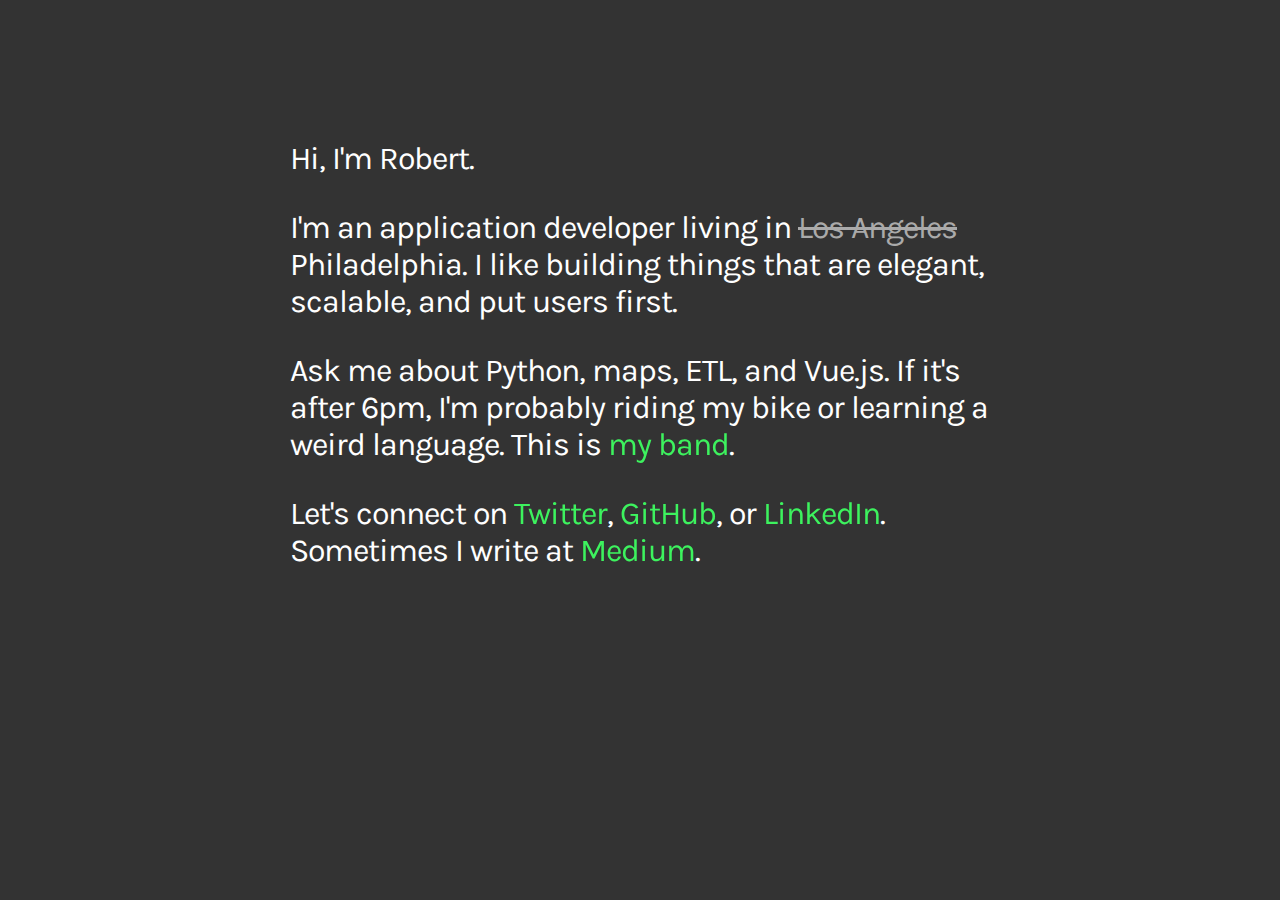
<file: index.html>
<!DOCTYPE html>
<html lang="en">
  <meta charset="utf-8">

  <head>
    <title>Robert Martin</title>

    <link rel="stylesheet" href="css/main.css">
  </head>

  <body>
    <!-- Google Tag Manager -->
    <noscript><iframe src="//www.googletagmanager.com/ns.html?id=GTM-MHF73L"
    height="0" width="0" style="display:none;visibility:hidden"></iframe></noscript>
    <script>(function(w,d,s,l,i){w[l]=w[l]||[];w[l].push({'gtm.start':
    new Date().getTime(),event:'gtm.js'});var f=d.getElementsByTagName(s)[0],
    j=d.createElement(s),dl=l!='dataLayer'?'&l='+l:'';j.async=true;j.src=
    '//www.googletagmanager.com/gtm.js?id='+i+dl;f.parentNode.insertBefore(j,f);
    })(window,document,'script','dataLayer','GTM-MHF73L');</script>
    <!-- End Google Tag Manager -->

    <div id="container">
      <p>Hi, I'm Robert.</p>

      <p>I'm an application developer living in
      <span class="strike">Los Angeles</span> Philadelphia. I like building
      things that are elegant, scalable, and put users first.</p>

      <p>Ask me about Python, maps, ETL, and Vue.js. If it's after
      6pm, I'm probably riding my bike or learning a weird language. This is
      <a href="https://soundcloud.com/dare-la/">my band</a>.</p>

      <p>Let's connect on <a href="//twitter.com/rbrt_mrtn">Twitter</a>,
      <a href="//github.com/rbrtmrtn">GitHub</a>, or
      <a href="//linkedin.com/in/rbrtmrtn">LinkedIn</a>. Sometimes I write at
      <a href="//medium.com/@rbrtmrtn/">Medium</a>.</p>
    </div>
  </body>

</html>
</file>
<file: css/main.css>
@import url(https://fonts.googleapis.com/css?family=Karla:400,700);

body {
    /*background: #45BFBF;*/
    background: #333;
    color: #fff;
    font-family: 'Karla', sans-serif;
}

#container {
    font-size: 32px;
    letter-spacing: -1px;
    margin: 0 auto;
    padding-top: 100px;
    width: 700px;
}

.strike {
    color: #aaa;
    text-decoration: line-through;
}

a:link, a:visited {
    color: #3df25e;
    text-decoration: none;
    
    /*underline from left, yoinked from hover.css*/
    /*vertical-align: middle;*/
    /*display: inline-block;*/
    -webkit-transform: translateZ(0);
    transform: translateZ(0);
    box-shadow: 0 0 1px rgba(0, 0, 0, 0);
    -webkit-backface-visibility: hidden;
    backface-visibility: hidden;
    -moz-osx-font-smoothing: grayscale;
    position: relative;
    overflow: hidden;
}

a:before {
    content: "";
    position: absolute;
    z-index: -1;
    left: 0;
    right: 100%;
    bottom: 0;
    background: #3df25e;
    height: 4px;
    -webkit-transition-property: right;
    transition-property: right;
    -webkit-transition-duration: 0.3s;
    transition-duration: 0.3s;
    -webkit-transition-timing-function: ease-out;
    transition-timing-function: ease-out;
}

a:hover:before, a:focus:before, a:active:before {
    right: 0;
}
</file>
